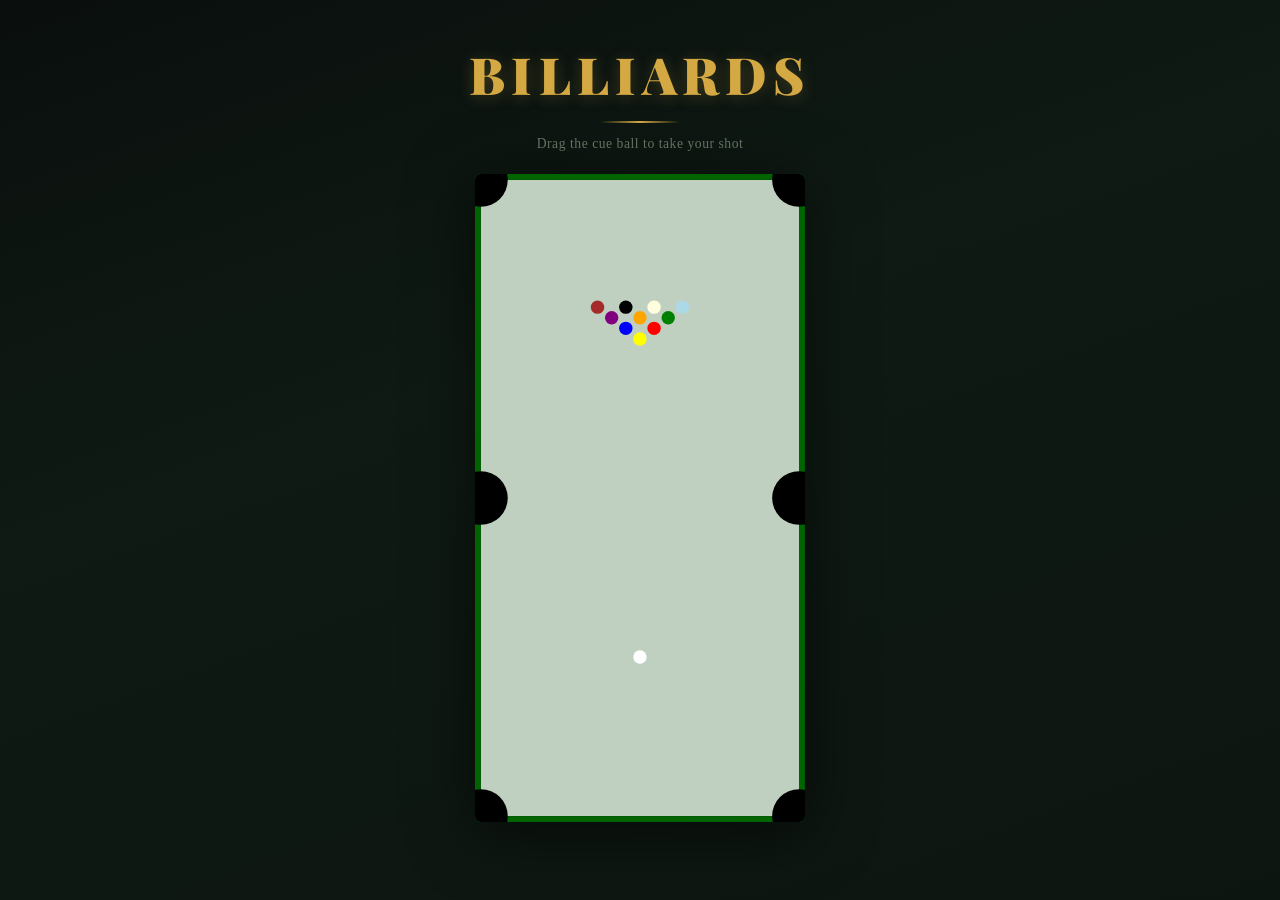
<file: index.html>
<!DOCTYPE html>
<html lang="en">
<head>
    <meta charset="UTF-8">
    <meta name="viewport" content="width=device-width, initial-scale=1.0">
    <title>Billiards</title>
    <link rel="stylesheet" href="styles.css">
</head>
<body>

<h1 class="title">Billiards</h1>
<div class="divider"></div>
<p id="game-status">Drag the cue ball to take your shot</p>
<div class="container" id="svg-container"></div>

<script src="script.js"></script>
</body>
</html>
</file>
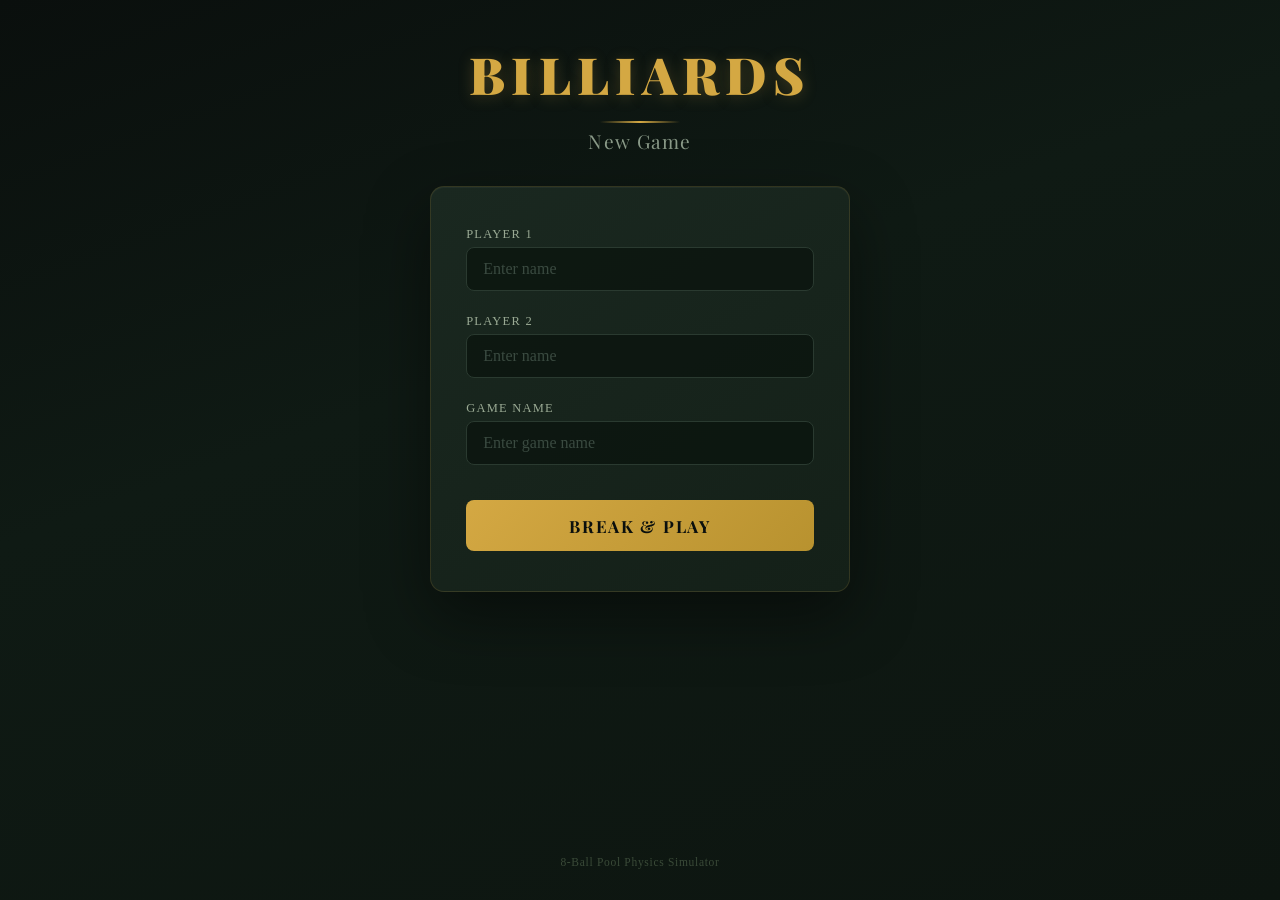
<file: homepage.html>
<!DOCTYPE html>
<html lang="en">
<head>
    <meta charset="UTF-8">
    <meta name="viewport" content="width=device-width, initial-scale=1.0">
    <title>Billiards - New Game</title>
    <link rel="stylesheet" href="styles.css">
</head>
<body>

<h1 class="title">Billiards</h1>
<div class="divider"></div>
<h2>New Game</h2>

<form class="form-card" action="/start_game" method="post">
    <label for="player1_name">Player 1</label>
    <input type="text" id="player1_name" name="player1_name" placeholder="Enter name" required>

    <label for="player2_name">Player 2</label>
    <input type="text" id="player2_name" name="player2_name" placeholder="Enter name" required>

    <label for="game_name">Game Name</label>
    <input type="text" id="game_name" name="game_name" placeholder="Enter game name" required>

    <button type="submit" class="btn">Break &amp; Play</button>
</form>

<p class="footer-note">8-Ball Pool Physics Simulator</p>

</body>
</html>
</file>
<file: styles.css>
@import url('https://fonts.googleapis.com/css2?family=Playfair+Display:wght@400;700;900&display=swap');

*, *::before, *::after {
    margin: 0;
    padding: 0;
    box-sizing: border-box;
}

body {
    background: linear-gradient(160deg, #0a0f0d 0%, #0f1a14 40%, #0d1510 100%);
    color: #f0e6d3;
    font-family: Georgia, 'Times New Roman', serif;
    min-height: 100vh;
    display: flex;
    flex-direction: column;
    align-items: center;
    padding-bottom: 2rem;
}

h1.title {
    font-family: 'Playfair Display', Georgia, serif;
    font-weight: 900;
    font-size: 3.2rem;
    text-align: center;
    color: #d4a843;
    margin-top: 2.5rem;
    letter-spacing: 0.12em;
    text-transform: uppercase;
    text-shadow: 0 2px 15px rgba(212, 168, 67, 0.25);
}

h2 {
    font-family: 'Playfair Display', Georgia, serif;
    font-weight: 400;
    font-size: 1.2rem;
    text-align: center;
    color: #8a9a88;
    margin-top: 0.3rem;
    letter-spacing: 0.06em;
}

.divider {
    width: 80px;
    height: 2px;
    background: linear-gradient(90deg, transparent, #d4a843, transparent);
    margin: 0.8rem auto 0;
}

/* ======================== */
/*      HOMEPAGE: Form      */
/* ======================== */

.form-card {
    background: linear-gradient(150deg, #1a2820 0%, #142018 100%);
    border: 1px solid rgba(212, 168, 67, 0.15);
    border-radius: 14px;
    padding: 2.5rem 2.2rem;
    margin-top: 2rem;
    width: 90%;
    max-width: 420px;
    box-shadow: 0 24px 64px rgba(0, 0, 0, 0.45),
                inset 0 1px 0 rgba(255, 255, 255, 0.04);
}

.form-card label {
    display: block;
    font-size: 0.78rem;
    color: #9aaa94;
    text-transform: uppercase;
    letter-spacing: 0.1em;
    margin-bottom: 0.35rem;
    margin-top: 1.4rem;
}

.form-card label:first-of-type {
    margin-top: 0;
}

.form-card input[type="text"] {
    width: 100%;
    padding: 0.75rem 1rem;
    background: rgba(10, 20, 14, 0.8);
    border: 1px solid #2a3a30;
    border-radius: 8px;
    color: #f0e6d3;
    font-family: Georgia, 'Times New Roman', serif;
    font-size: 1rem;
    transition: border-color 0.3s ease, box-shadow 0.3s ease;
    outline: none;
}

.form-card input[type="text"]:focus {
    border-color: #d4a843;
    box-shadow: 0 0 0 3px rgba(212, 168, 67, 0.12);
}

.form-card input[type="text"]::placeholder {
    color: #3a4a40;
}

.btn {
    display: block;
    width: 100%;
    margin-top: 2.2rem;
    padding: 0.9rem;
    background: linear-gradient(135deg, #d4a843, #b8922f);
    border: none;
    border-radius: 8px;
    color: #0a0f0d;
    font-family: 'Playfair Display', Georgia, serif;
    font-weight: 700;
    font-size: 1.05rem;
    letter-spacing: 0.1em;
    text-transform: uppercase;
    cursor: pointer;
    transition: transform 0.2s ease, box-shadow 0.2s ease;
}

.btn:hover {
    transform: translateY(-2px);
    box-shadow: 0 8px 24px rgba(212, 168, 67, 0.25);
}

.btn:active {
    transform: translateY(0);
    box-shadow: none;
}

/* ======================== */
/*       GAME PAGE          */
/* ======================== */

.game-header {
    display: flex;
    justify-content: center;
    gap: 2rem;
    margin-top: 1rem;
    flex-wrap: wrap;
}

.player-badge {
    background: linear-gradient(150deg, #1a2820, #142018);
    border: 2px solid rgba(212, 168, 67, 0.08);
    border-radius: 8px;
    padding: 0.5rem 1.4rem;
    font-size: 0.9rem;
    color: #8a9a88;
    display: flex;
    align-items: center;
    gap: 0.5rem;
    transition: border-color 0.4s ease, box-shadow 0.4s ease, opacity 0.4s ease;
    opacity: 0.5;
}

.player-badge.active {
    border-color: #d4a843;
    box-shadow: 0 0 18px rgba(212, 168, 67, 0.2);
    opacity: 1;
}

.player-badge .label {
    font-size: 0.7rem;
    text-transform: uppercase;
    letter-spacing: 0.08em;
    color: #5a6a58;
}

.player-badge .name {
    color: #d4a843;
    font-weight: 700;
}

#game-status {
    text-align: center;
    margin-top: 0.8rem;
    font-size: 0.85rem;
    color: #6a7a68;
    letter-spacing: 0.04em;
    min-height: 1.4em;
    transition: color 0.3s, font-size 0.3s;
    animation: status-pulse 3s ease-in-out infinite;
}

#game-status.game-over {
    color: #d4a843;
    font-family: 'Playfair Display', Georgia, serif;
    font-size: 1.4rem;
    font-weight: 700;
    letter-spacing: 0.08em;
    animation: none;
    text-shadow: 0 2px 12px rgba(212, 168, 67, 0.3);
}

@keyframes status-pulse {
    0%, 100% { opacity: 0.65; }
    50% { opacity: 1; }
}

.container {
    display: flex;
    justify-content: center;
    align-items: flex-start;
    margin-top: 1.2rem;
    padding: 0 1rem;
}

#svg-container svg {
    max-height: 72vh;
    width: auto;
    display: block;
    border-radius: 6px;
    filter: drop-shadow(0 8px 32px rgba(0, 0, 0, 0.55));
}

.footer-note {
    margin-top: auto;
    padding-top: 2rem;
    text-align: center;
    font-size: 0.72rem;
    color: #3a4a38;
    letter-spacing: 0.06em;
}
</file>
